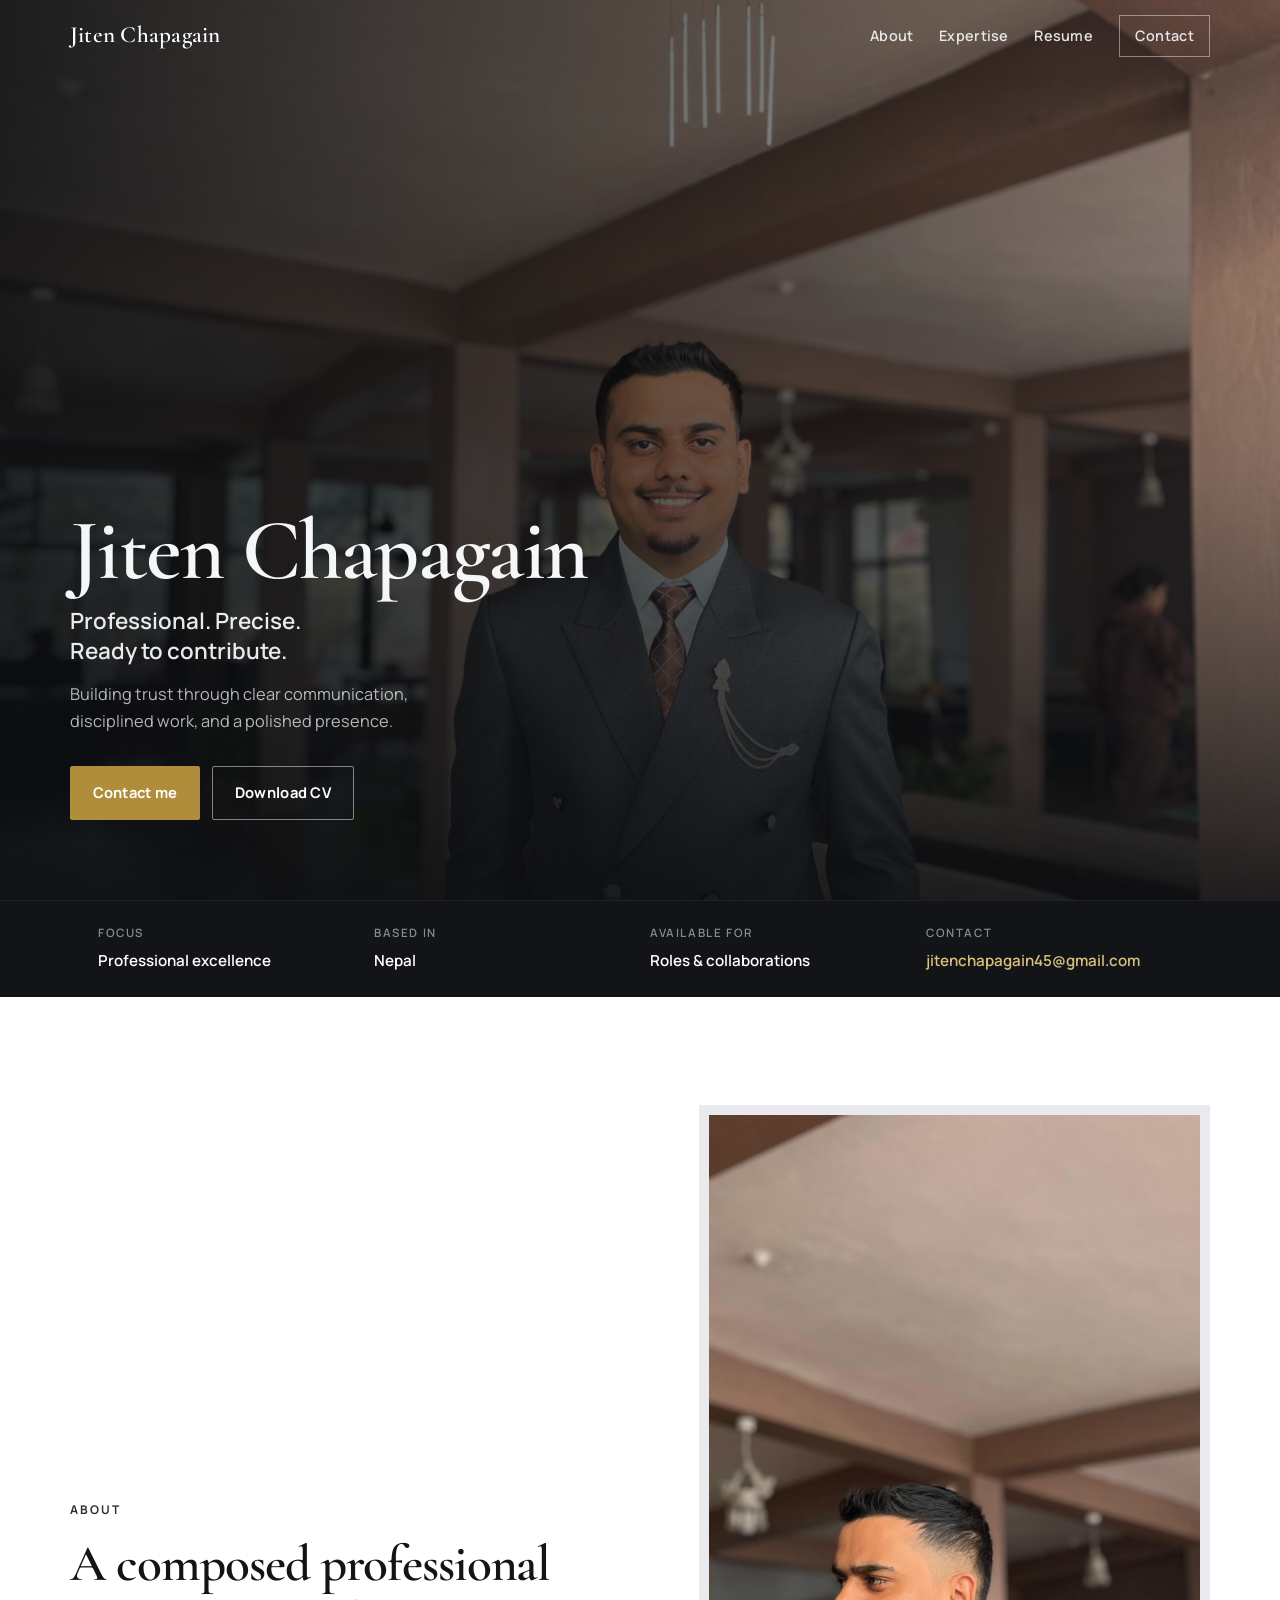
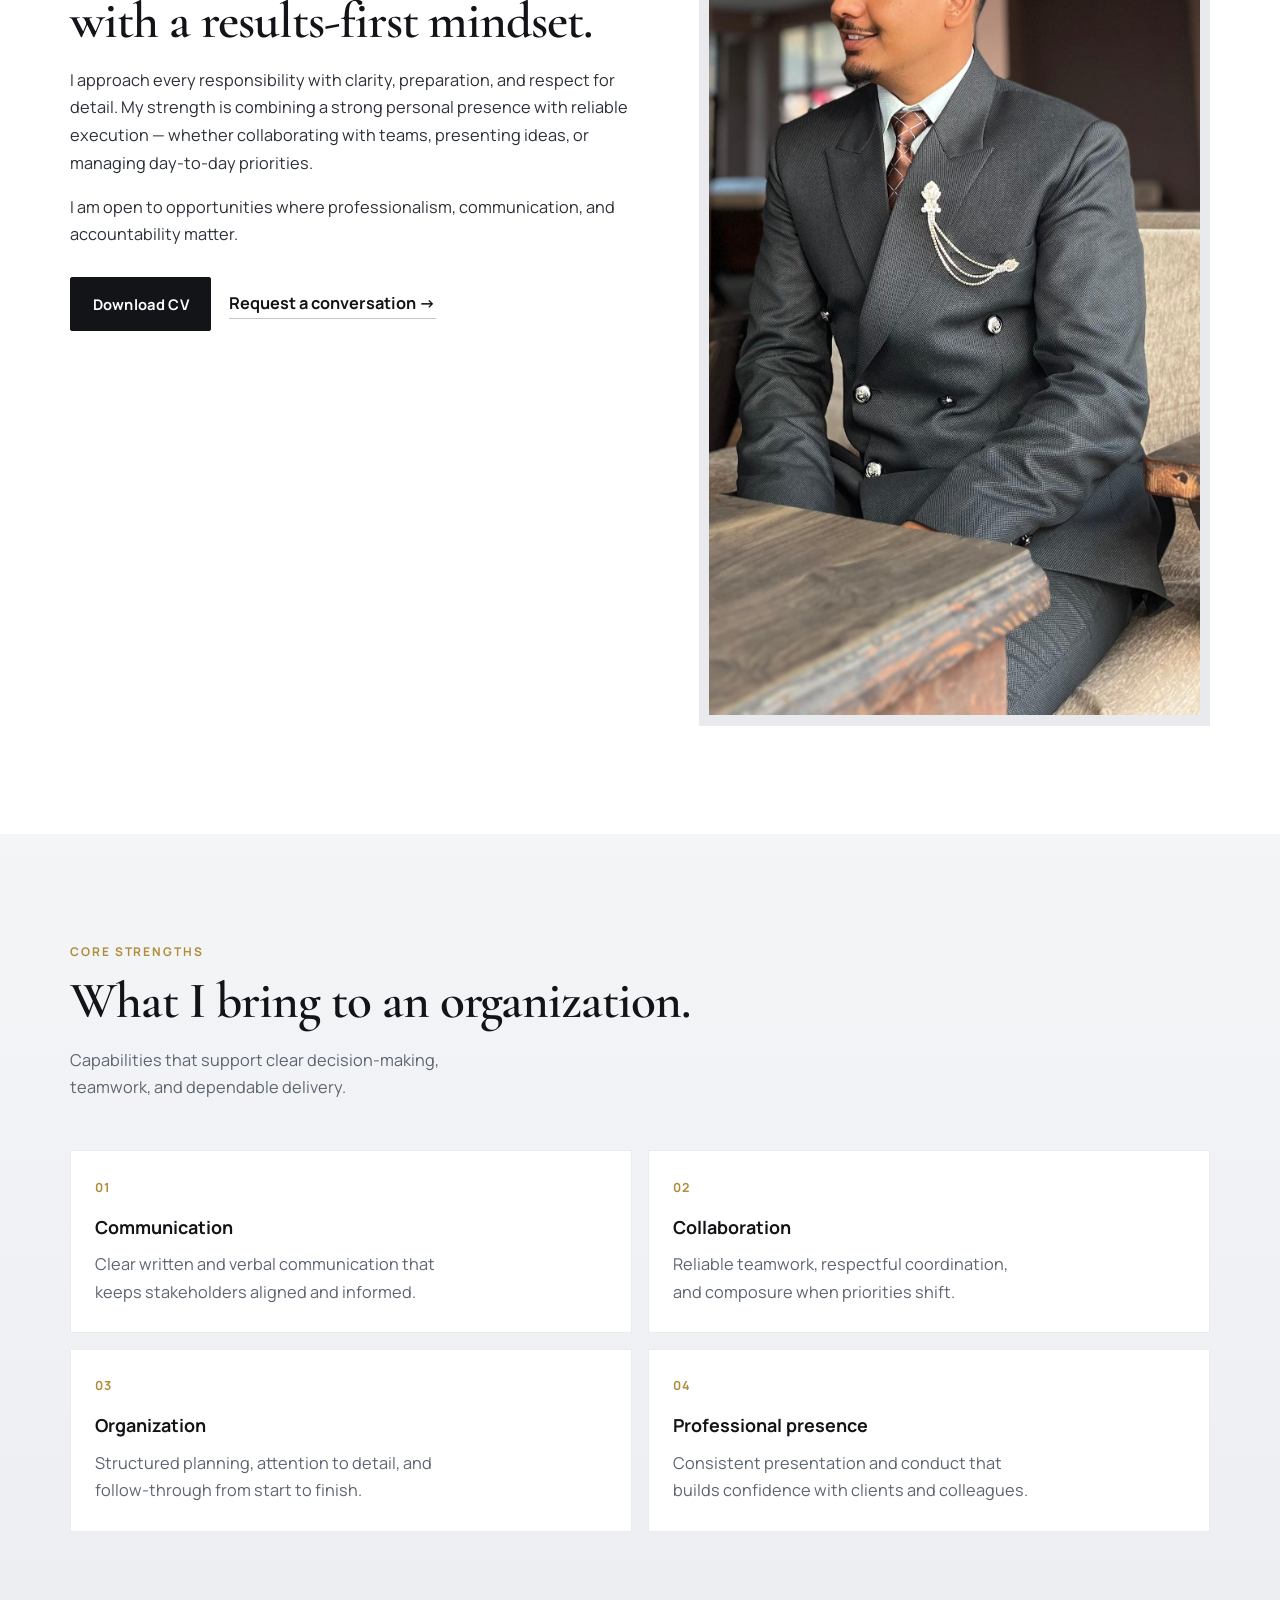
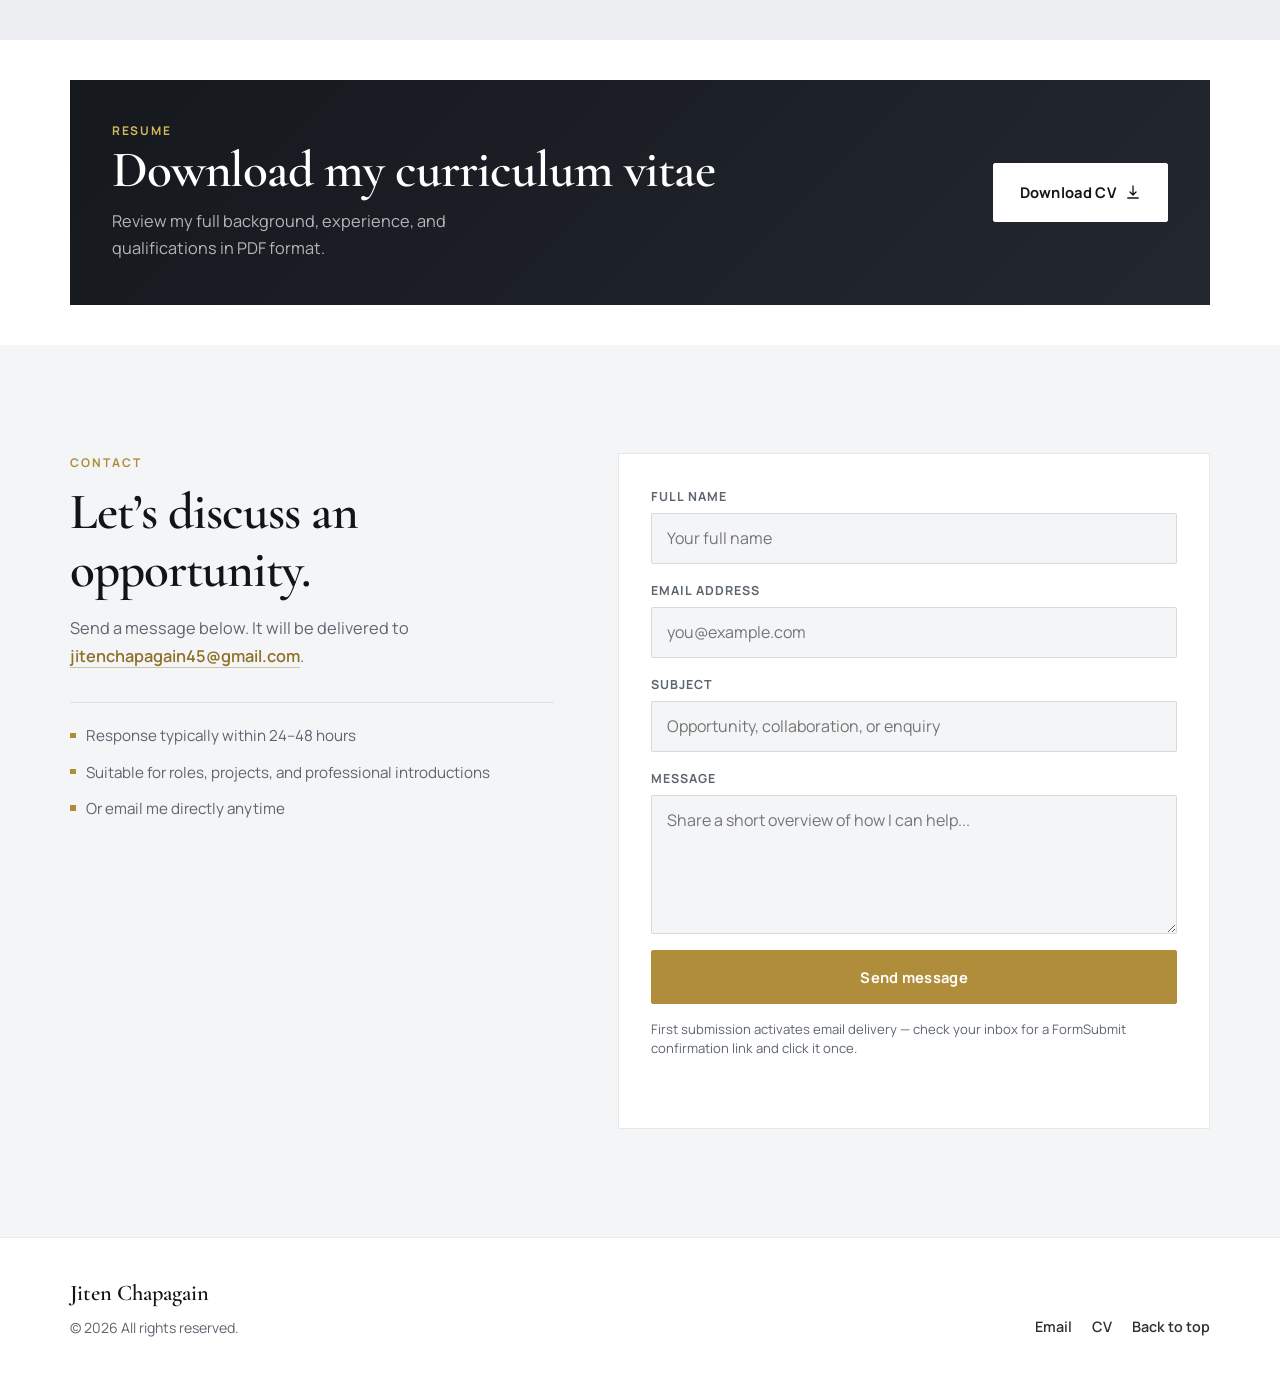
<file: index.html>
<!DOCTYPE html>
<html lang="en">
<head>
  <meta charset="UTF-8" />
  <meta name="viewport" content="width=device-width, initial-scale=1.0" />
  <meta name="description" content="Jiten Chapagain - Professional portfolio. Download CV and get in touch." />
  <title>Jiten Chapagain | Professional Portfolio</title>
  <link rel="preconnect" href="https://fonts.googleapis.com" />
  <link rel="preconnect" href="https://fonts.gstatic.com" crossorigin />
  <link href="https://fonts.googleapis.com/css2?family=Cormorant+Garamond:wght@500;600;700&family=Manrope:wght@400;500;600;700&display=swap" rel="stylesheet" />
  <link rel="stylesheet" href="css/style.css" />
</head>
<body>
  <a class="skip-link" href="#main">Skip to content</a>

  <header class="site-header" id="top">
    <div class="header-inner">
      <a class="logo" href="#top">Jiten Chapagain</a>
      <button class="nav-toggle" type="button" aria-expanded="false" aria-controls="site-nav" aria-label="Open menu">
        <span></span><span></span>
      </button>
      <nav class="site-nav" id="site-nav" aria-label="Primary">
        <a href="#about">About</a>
        <a href="#expertise">Expertise</a>
        <a href="#cv">Resume</a>
        <a href="#contact" class="nav-cta">Contact</a>
      </nav>
    </div>
  </header>

  <main id="main">
    <section class="hero" aria-label="Introduction">
      <div class="hero-media" aria-hidden="true">
        <img src="assets/portrait-standing.jpg" alt="" width="1200" height="1600" fetchpriority="high" />
        <div class="hero-veil"></div>
      </div>
      <div class="hero-content">
        <p class="hero-brand">Jiten Chapagain</p>
        <h1 class="hero-title">Professional. Precise. Ready to contribute.</h1>
        <p class="hero-lead">
          Building trust through clear communication, disciplined work, and a polished presence.
        </p>
        <div class="hero-actions">
          <a class="btn btn-primary" href="#contact">Contact me</a>
          <a class="btn btn-ghost" href="assets/Jiten Chapagain CV.pdf" download="Jiten Chapagain CV.pdf">Download CV</a>
        </div>
      </div>
    </section>

    <section class="trust-bar" aria-label="Highlights">
      <div class="trust-inner">
        <div class="trust-item">
          <span class="trust-label">Focus</span>
          <strong>Professional excellence</strong>
        </div>
        <div class="trust-item">
          <span class="trust-label">Based in</span>
          <strong>Nepal</strong>
        </div>
        <div class="trust-item">
          <span class="trust-label">Available for</span>
          <strong>Roles &amp; collaborations</strong>
        </div>
        <div class="trust-item">
          <span class="trust-label">Contact</span>
          <strong><a href="mailto:jitenchapagain45@gmail.com">jitenchapagain45@gmail.com</a></strong>
        </div>
      </div>
    </section>

    <section class="about section" id="about">
      <div class="section-grid about-grid">
        <div class="about-copy">
          <p class="eyebrow reveal">About</p>
          <h2 class="section-title reveal delay-1">A composed professional with a results-first mindset.</h2>
          <p class="reveal delay-2">
            I approach every responsibility with clarity, preparation, and respect for detail.
            My strength is combining a strong personal presence with reliable execution &mdash;
            whether collaborating with teams, presenting ideas, or managing day-to-day priorities.
          </p>
          <p class="reveal delay-3">
            I am open to opportunities where professionalism, communication, and accountability matter.
          </p>
          <div class="about-actions reveal delay-3">
            <a class="btn btn-dark" href="assets/Jiten Chapagain CV.pdf" download="Jiten Chapagain CV.pdf">Download CV</a>
            <a class="text-link" href="#contact">Request a conversation &rarr;</a>
          </div>
        </div>
        <figure class="about-photo reveal">
          <img
            src="assets/portrait-seated.jpg"
            alt="Jiten Chapagain in professional attire"
            width="900"
            height="1200"
            loading="lazy"
          />
        </figure>
      </div>
    </section>

    <section class="expertise section" id="expertise">
      <div class="section-intro">
        <p class="eyebrow reveal">Core strengths</p>
        <h2 class="section-title reveal delay-1">What I bring to an organization.</h2>
        <p class="section-lead reveal delay-2">
          Capabilities that support clear decision-making, teamwork, and dependable delivery.
        </p>
      </div>
      <div class="expertise-grid">
        <article class="expertise-card reveal">
          <span class="expertise-index">01</span>
          <h3>Communication</h3>
          <p>Clear written and verbal communication that keeps stakeholders aligned and informed.</p>
        </article>
        <article class="expertise-card reveal delay-1">
          <span class="expertise-index">02</span>
          <h3>Collaboration</h3>
          <p>Reliable teamwork, respectful coordination, and composure when priorities shift.</p>
        </article>
        <article class="expertise-card reveal delay-2">
          <span class="expertise-index">03</span>
          <h3>Organization</h3>
          <p>Structured planning, attention to detail, and follow-through from start to finish.</p>
        </article>
        <article class="expertise-card reveal delay-3">
          <span class="expertise-index">04</span>
          <h3>Professional presence</h3>
          <p>Consistent presentation and conduct that builds confidence with clients and colleagues.</p>
        </article>
      </div>
    </section>

    <section class="cv-section section" id="cv">
      <div class="cv-panel reveal">
        <div class="cv-copy">
          <p class="eyebrow">Resume</p>
          <h2 class="section-title">Download my curriculum vitae</h2>
          <p>Review my full background, experience, and qualifications in PDF format.</p>
        </div>
        <a class="btn btn-light btn-lg" href="assets/Jiten Chapagain CV.pdf" download="Jiten Chapagain CV.pdf">
          Download CV
          <svg width="18" height="18" viewBox="0 0 24 24" fill="none" aria-hidden="true">
            <path d="M12 4v12m0 0l-4-4m4 4l4-4M5 20h14" stroke="currentColor" stroke-width="1.75" stroke-linecap="round" stroke-linejoin="round"/>
          </svg>
        </a>
      </div>
    </section>

    <section class="contact section" id="contact">
      <div class="contact-layout">
        <div class="contact-intro">
          <p class="eyebrow reveal">Contact</p>
          <h2 class="section-title reveal delay-1">Let&rsquo;s discuss an opportunity.</h2>
          <p class="section-lead reveal delay-2">
            Send a message below. It will be delivered to
            <a href="mailto:jitenchapagain45@gmail.com">jitenchapagain45@gmail.com</a>.
          </p>
          <ul class="contact-points reveal delay-3">
            <li>Response typically within 24&ndash;48 hours</li>
            <li>Suitable for roles, projects, and professional introductions</li>
            <li>Or email me directly anytime</li>
          </ul>
        </div>

        <form
          class="contact-form reveal"
          id="contact-form"
          action="https://formsubmit.co/jitenchapagain45@gmail.com"
          method="POST"
          novalidate
        >
          <input type="hidden" name="_subject" value="New message from Jiten Chapagain Portfolio" />
          <input type="hidden" name="_template" value="table" />
          <input type="hidden" name="_captcha" value="false" />
          <input type="hidden" name="_next" id="form-next" value="" />
          <input type="text" name="_honey" class="honey" tabindex="-1" autocomplete="off" aria-hidden="true" />

          <div class="form-row">
            <label for="name">Full name</label>
            <input type="text" id="name" name="name" autocomplete="name" required placeholder="Your full name" />
          </div>
          <div class="form-row">
            <label for="email">Email address</label>
            <input type="email" id="email" name="email" autocomplete="email" required placeholder="you@example.com" />
          </div>
          <div class="form-row">
            <label for="subject">Subject</label>
            <input type="text" id="subject" name="subject" required placeholder="Opportunity, collaboration, or enquiry" />
          </div>
          <div class="form-row">
            <label for="message">Message</label>
            <textarea id="message" name="message" rows="5" required placeholder="Share a short overview of how I can help..."></textarea>
          </div>
          <button class="btn btn-primary btn-lg" type="submit" id="submit-btn">Send message</button>
          <p class="form-note">First submission activates email delivery &mdash; check your inbox for a FormSubmit confirmation link and click it once.</p>
          <p class="form-status" id="form-status" role="status" aria-live="polite"></p>
        </form>
      </div>
    </section>
  </main>

  <footer class="site-footer">
    <div class="footer-inner">
      <div>
        <p class="footer-brand">Jiten Chapagain</p>
        <p class="footer-copy">&copy; <span id="year"></span> All rights reserved.</p>
      </div>
      <div class="footer-links">
        <a href="mailto:jitenchapagain45@gmail.com">Email</a>
        <a href="assets/Jiten Chapagain CV.pdf" download="Jiten Chapagain CV.pdf">CV</a>
        <a href="#top">Back to top</a>
      </div>
    </div>
  </footer>

  <script src="js/script.js"></script>
</body>
</html>
</file>
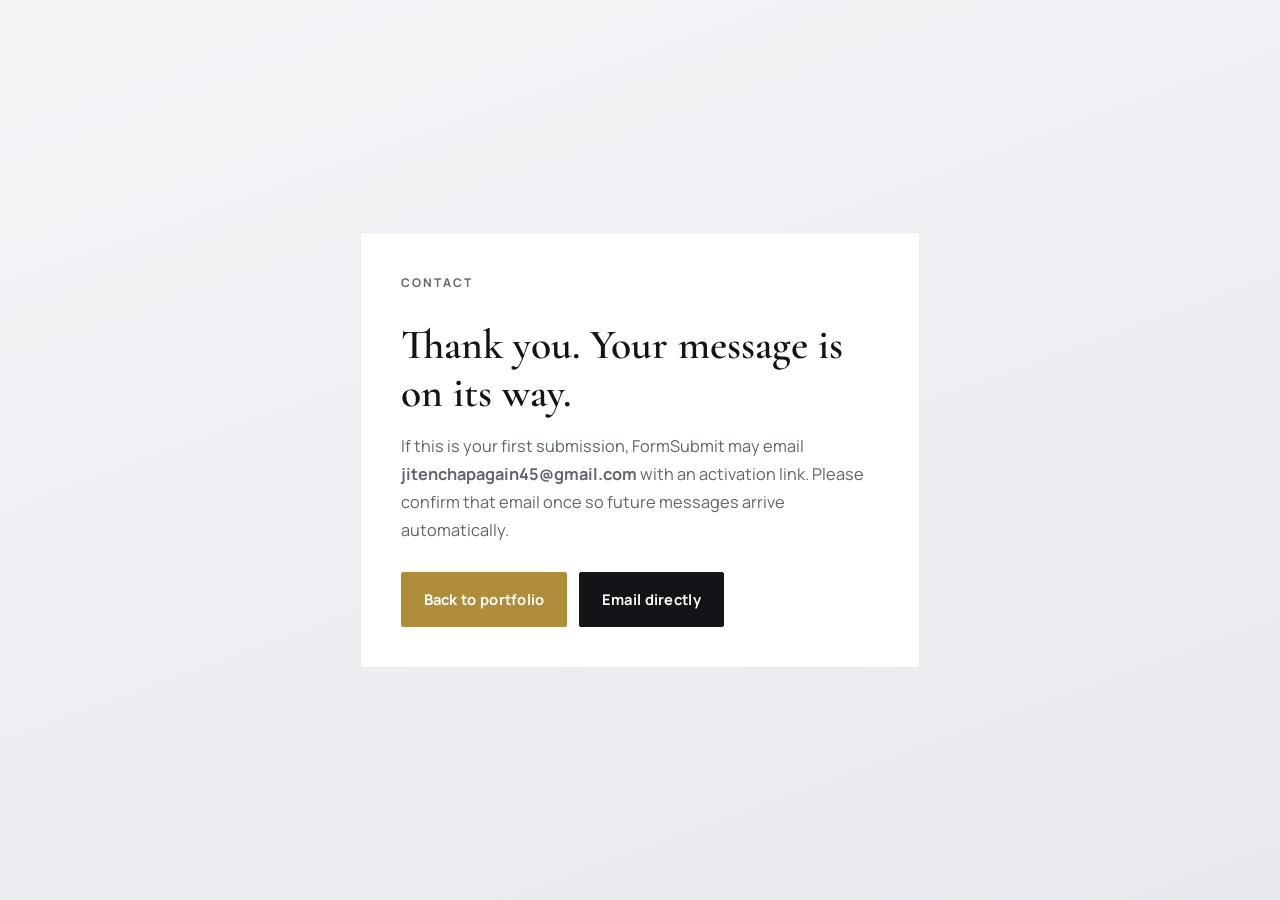
<file: thank-you.html>
<!DOCTYPE html>
<html lang="en">
<head>
  <meta charset="UTF-8" />
  <meta name="viewport" content="width=device-width, initial-scale=1.0" />
  <title>Message sent | Jiten Chapagain</title>
  <link rel="preconnect" href="https://fonts.googleapis.com" />
  <link rel="preconnect" href="https://fonts.gstatic.com" crossorigin />
  <link href="https://fonts.googleapis.com/css2?family=Cormorant+Garamond:wght@600&family=Manrope:wght@400;600&display=swap" rel="stylesheet" />
  <link rel="stylesheet" href="css/style.css" />
</head>
<body class="thankyou-page">
  <main class="thankyou">
    <p class="eyebrow">Contact</p>
    <h1>Thank you. Your message is on its way.</h1>
    <p>
      If this is your first submission, FormSubmit may email
      <strong>jitenchapagain45@gmail.com</strong> with an activation link.
      Please confirm that email once so future messages arrive automatically.
    </p>
    <div class="hero-actions">
      <a class="btn btn-primary" href="index.html">Back to portfolio</a>
      <a class="btn btn-dark" href="mailto:jitenchapagain45@gmail.com">Email directly</a>
    </div>
  </main>
</body>
</html>
</file>
<file: css/style.css>
/* Jiten Chapagain - Professional Portfolio */

:root {
  --ink: #121417;
  --ink-soft: #2c3138;
  --muted: #5c6570;
  --line: #d7dce3;
  --surface: #f4f5f7;
  --surface-2: #e8eaee;
  --white: #ffffff;
  --accent: #b08d3a;
  --accent-deep: #8f7029;
  --hero-ink: #f5f6f8;

  --font-display: "Cormorant Garamond", Georgia, serif;
  --font-body: "Manrope", "Segoe UI", sans-serif;

  --space: clamp(1rem, 2.4vw, 1.75rem);
  --max: 1140px;
  --header-h: 4.5rem;
  --ease: cubic-bezier(0.22, 1, 0.36, 1);
  --radius: 2px;
}

*,
*::before,
*::after {
  box-sizing: border-box;
}

html {
  scroll-behavior: smooth;
}

body {
  margin: 0;
  font-family: var(--font-body);
  font-size: 1.02rem;
  line-height: 1.7;
  color: var(--ink);
  background: var(--surface);
  -webkit-font-smoothing: antialiased;
}

img {
  max-width: 100%;
  display: block;
}

a {
  color: inherit;
  text-decoration-thickness: 1px;
  text-underline-offset: 0.18em;
}

a:hover {
  color: var(--accent-deep);
}

.skip-link {
  position: absolute;
  left: 1rem;
  top: -100px;
  background: var(--ink);
  color: var(--white);
  padding: 0.55rem 0.9rem;
  z-index: 1000;
}

.skip-link:focus {
  top: 1rem;
}

/* Header */
.site-header {
  position: fixed;
  inset: 0 0 auto;
  z-index: 100;
  height: var(--header-h);
  transition: background 0.3s var(--ease), box-shadow 0.3s var(--ease), backdrop-filter 0.3s;
}

.site-header.is-scrolled {
  background: rgba(244, 245, 247, 0.94);
  backdrop-filter: blur(12px);
  box-shadow: 0 1px 0 rgba(18, 20, 23, 0.08);
}

.site-header.is-scrolled .logo,
.site-header.is-scrolled .site-nav a {
  color: var(--ink);
}

.header-inner {
  max-width: calc(var(--max) + 3.5rem);
  margin: 0 auto;
  padding: 0 var(--space);
  height: 100%;
  display: flex;
  align-items: center;
  justify-content: space-between;
  gap: 1rem;
}

.logo {
  font-family: var(--font-display);
  font-size: 1.45rem;
  font-weight: 600;
  letter-spacing: 0.01em;
  color: var(--white);
  text-decoration: none;
  white-space: nowrap;
}

.site-nav {
  display: flex;
  align-items: center;
  gap: 1.6rem;
}

.site-nav a {
  color: rgba(245, 246, 248, 0.9);
  text-decoration: none;
  font-size: 0.9rem;
  font-weight: 600;
  letter-spacing: 0.02em;
}

.site-header.is-scrolled .site-nav a:hover {
  color: var(--accent);
}

.nav-cta {
  padding: 0.5rem 0.95rem;
  border: 1px solid rgba(245, 246, 248, 0.45);
}

.site-header.is-scrolled .nav-cta {
  border-color: var(--ink);
  background: var(--ink);
  color: var(--white) !important;
}

.site-header.is-scrolled .nav-cta:hover {
  background: var(--accent);
  border-color: var(--accent);
}

.nav-toggle {
  display: none;
  width: 2.4rem;
  height: 2.4rem;
  border: 0;
  background: transparent;
  cursor: pointer;
  padding: 0;
}

.nav-toggle span {
  display: block;
  width: 1.25rem;
  height: 1.5px;
  background: var(--white);
  margin: 0.32rem auto;
  transition: transform 0.3s var(--ease);
}

.site-header.is-scrolled .nav-toggle span,
.site-header.menu-open .nav-toggle span {
  background: var(--ink);
}

.nav-toggle[aria-expanded="true"] span:first-child {
  transform: translateY(5.1px) rotate(45deg);
}

.nav-toggle[aria-expanded="true"] span:last-child {
  transform: translateY(-5.1px) rotate(-45deg);
}

/* Hero */
.hero {
  position: relative;
  min-height: 100vh;
  min-height: 100dvh;
  display: grid;
  align-items: end;
  color: var(--hero-ink);
  overflow: hidden;
}

.hero-media {
  position: absolute;
  inset: 0;
}

.hero-media img {
  width: 100%;
  height: 100%;
  object-fit: cover;
  object-position: 68% 42%;
  transform: scale(1.03);
  animation: hero-ken 16s var(--ease) forwards;
}

@keyframes hero-ken {
  to { transform: scale(1); }
}

.hero-veil {
  position: absolute;
  inset: 0;
  background:
    linear-gradient(100deg, rgba(12, 14, 17, 0.9) 0%, rgba(12, 14, 17, 0.62) 42%, rgba(12, 14, 17, 0.28) 100%),
    linear-gradient(0deg, rgba(12, 14, 17, 0.88) 0%, rgba(12, 14, 17, 0.2) 48%, transparent 70%);
}

.hero-content {
  position: relative;
  z-index: 1;
  max-width: calc(var(--max) + 3.5rem);
  width: 100%;
  margin: 0 auto;
  padding: calc(var(--header-h) + 2rem) var(--space) 5rem;
  animation: hero-in 0.9s var(--ease) both;
}

@keyframes hero-in {
  from { opacity: 0; transform: translateY(18px); }
  to { opacity: 1; transform: none; }
}

.hero-brand {
  margin: 0 0 0.85rem;
  font-family: var(--font-display);
  font-size: clamp(3rem, 7.5vw, 5.4rem);
  line-height: 0.95;
  font-weight: 600;
  letter-spacing: -0.02em;
}

.hero-title {
  margin: 0 0 0.9rem;
  max-width: 18ch;
  font-family: var(--font-body);
  font-size: clamp(1.15rem, 2vw, 1.4rem);
  font-weight: 600;
  line-height: 1.35;
  color: rgba(245, 246, 248, 0.95);
}

.hero-lead {
  margin: 0 0 1.85rem;
  max-width: 38ch;
  color: rgba(245, 246, 248, 0.72);
  font-size: 1.02rem;
}

.hero-actions {
  display: flex;
  flex-wrap: wrap;
  gap: 0.75rem;
}

/* Trust bar */
.trust-bar {
  background: var(--ink);
  color: var(--white);
  border-top: 1px solid rgba(255, 255, 255, 0.06);
}

.trust-inner {
  max-width: var(--max);
  margin: 0 auto;
  padding: 1.4rem var(--space);
  display: grid;
  grid-template-columns: repeat(4, 1fr);
  gap: 1.25rem;
}

.trust-label {
  display: block;
  margin-bottom: 0.25rem;
  font-size: 0.72rem;
  letter-spacing: 0.14em;
  text-transform: uppercase;
  color: rgba(255, 255, 255, 0.5);
  font-weight: 600;
}

.trust-item strong {
  font-size: 0.95rem;
  font-weight: 600;
}

.trust-item a {
  color: #d8c07a;
  text-decoration: none;
}

.trust-item a:hover {
  color: #f0dfa5;
}

/* Buttons */
.btn {
  display: inline-flex;
  align-items: center;
  justify-content: center;
  gap: 0.5rem;
  padding: 0.85rem 1.35rem;
  font-family: var(--font-body);
  font-size: 0.92rem;
  font-weight: 700;
  letter-spacing: 0.02em;
  text-decoration: none;
  border: 1.5px solid transparent;
  border-radius: var(--radius);
  cursor: pointer;
  transition: background 0.2s, color 0.2s, border-color 0.2s, transform 0.2s;
}

.btn:hover {
  transform: translateY(-1px);
  color: inherit;
}

.btn-primary {
  background: var(--accent);
  color: var(--white);
  border-color: var(--accent);
}

.btn-primary:hover {
  background: var(--accent-deep);
  border-color: var(--accent-deep);
  color: var(--white);
}

.btn-ghost {
  background: transparent;
  color: var(--white);
  border-color: rgba(245, 246, 248, 0.5);
}

.btn-ghost:hover {
  background: rgba(255, 255, 255, 0.08);
  border-color: var(--white);
  color: var(--white);
}

.btn-dark {
  background: var(--ink);
  color: var(--white);
  border-color: var(--ink);
}

.btn-dark:hover {
  background: var(--ink-soft);
  border-color: var(--ink-soft);
  color: var(--white);
}

.btn-light {
  background: var(--white);
  color: var(--ink);
  border-color: var(--white);
}

.btn-light:hover {
  background: transparent;
  color: var(--white);
  border-color: rgba(255, 255, 255, 0.55);
}

.btn-lg {
  padding: 1rem 1.6rem;
}

.btn:disabled {
  opacity: 0.65;
  cursor: wait;
  transform: none;
}

/* Sections */
.section {
  padding: clamp(4.25rem, 9vw, 6.75rem) var(--space);
}

.section-grid,
.section-intro,
.contact-layout,
.cv-panel,
.footer-inner,
.expertise-grid {
  max-width: var(--max);
  margin-left: auto;
  margin-right: auto;
}

.eyebrow {
  margin: 0 0 0.7rem;
  font-size: 0.75rem;
  font-weight: 700;
  letter-spacing: 0.16em;
  text-transform: uppercase;
  color: var(--accent);
}

.section-title {
  margin: 0 0 1rem;
  font-family: var(--font-display);
  font-size: clamp(2.1rem, 4.4vw, 3.2rem);
  font-weight: 600;
  line-height: 1.12;
  letter-spacing: -0.02em;
  color: var(--ink);
}

.section-lead {
  margin: 0;
  max-width: 44ch;
  color: var(--muted);
}

/* About */
.about {
  background: var(--white);
}

.about-grid {
  display: grid;
  grid-template-columns: 1.05fr 0.95fr;
  gap: clamp(2rem, 5vw, 4.25rem);
  align-items: center;
}

.about-copy p {
  color: var(--ink-soft);
  margin: 0 0 1rem;
}

.about-actions {
  margin-top: 1.75rem;
  display: flex;
  flex-wrap: wrap;
  align-items: center;
  gap: 1.1rem;
}

.text-link {
  font-weight: 700;
  text-decoration: none;
  color: var(--ink);
  border-bottom: 1px solid rgba(18, 20, 23, 0.25);
}

.text-link:hover {
  color: var(--accent);
  border-bottom-color: var(--accent);
}

.about-photo {
  margin: 0;
  background: var(--surface-2);
  padding: 0.65rem;
}

.about-photo img {
  width: 100%;
  aspect-ratio: 4 / 5;
  object-fit: cover;
  object-position: center 18%;
}

/* Expertise */
.expertise {
  background:
    linear-gradient(180deg, var(--surface) 0%, #eceef2 100%);
}

.section-intro {
  margin-bottom: clamp(2rem, 4vw, 3rem);
}

.expertise-grid {
  display: grid;
  grid-template-columns: repeat(2, 1fr);
  gap: 1rem;
}

.expertise-card {
  background: var(--white);
  border: 1px solid rgba(18, 20, 23, 0.08);
  padding: 1.6rem 1.5rem;
}

.expertise-index {
  display: block;
  margin-bottom: 0.85rem;
  font-size: 0.78rem;
  letter-spacing: 0.12em;
  color: var(--accent);
  font-weight: 700;
}

.expertise-card h3 {
  margin: 0 0 0.55rem;
  font-size: 1.12rem;
  font-weight: 700;
}

.expertise-card p {
  margin: 0;
  color: var(--muted);
  max-width: 36ch;
}

/* CV */
.cv-section {
  padding-top: clamp(1.5rem, 4vw, 2.5rem);
  padding-bottom: clamp(1.5rem, 4vw, 2.5rem);
  background: var(--white);
}

.cv-panel {
  display: flex;
  align-items: center;
  justify-content: space-between;
  gap: 1.75rem;
  flex-wrap: wrap;
  padding: clamp(1.8rem, 3.5vw, 2.6rem);
  background: linear-gradient(135deg, #15181d 0%, #232830 100%);
  color: var(--white);
}

.cv-panel .eyebrow {
  color: #d4b75d;
}

.cv-panel .section-title {
  color: var(--white);
  margin-bottom: 0.55rem;
}

.cv-copy p {
  margin: 0;
  max-width: 42ch;
  color: rgba(245, 246, 248, 0.7);
}

/* Contact */
.contact {
  background: var(--surface);
}

.contact-layout {
  display: grid;
  grid-template-columns: 0.9fr 1.1fr;
  gap: clamp(2rem, 5vw, 4.5rem);
  align-items: start;
}

.contact-intro .section-lead a {
  color: var(--accent-deep);
  font-weight: 600;
  text-decoration: none;
  border-bottom: 1px solid rgba(139, 105, 20, 0.35);
}

.contact-points {
  margin: 2rem 0 0;
  padding: 1.25rem 0 0;
  border-top: 1px solid rgba(18, 20, 23, 0.1);
  list-style: none;
  display: grid;
  gap: 0.65rem;
  color: var(--muted);
  font-size: 0.95rem;
}

.contact-points li {
  padding-left: 1rem;
  position: relative;
}

.contact-points li::before {
  content: "";
  position: absolute;
  left: 0;
  top: 0.6em;
  width: 0.35rem;
  height: 0.35rem;
  background: var(--accent);
}

.contact-form {
  display: grid;
  gap: 1rem;
  padding: clamp(1.4rem, 3vw, 2rem);
  background: var(--white);
  border: 1px solid rgba(18, 20, 23, 0.1);
}

.form-row {
  display: grid;
  gap: 0.35rem;
}

.form-row label {
  font-size: 0.78rem;
  font-weight: 700;
  letter-spacing: 0.08em;
  text-transform: uppercase;
  color: var(--muted);
}

.form-row input,
.form-row textarea {
  width: 100%;
  padding: 0.85rem 0.95rem;
  font-family: var(--font-body);
  font-size: 1rem;
  color: var(--ink);
  background: var(--surface);
  border: 1px solid rgba(18, 20, 23, 0.12);
  border-radius: var(--radius);
  outline: none;
  transition: border-color 0.2s, box-shadow 0.2s, background 0.2s;
  resize: vertical;
}

.form-row input:focus,
.form-row textarea:focus {
  border-color: var(--accent);
  background: var(--white);
  box-shadow: 0 0 0 3px rgba(139, 105, 20, 0.15);
}

.form-row input.is-invalid,
.form-row textarea.is-invalid {
  border-color: #a33b2d;
}

.honey {
  position: absolute !important;
  left: -9999px !important;
  opacity: 0 !important;
  height: 0 !important;
  width: 0 !important;
  pointer-events: none !important;
}

.form-note {
  margin: 0;
  font-size: 0.82rem;
  color: var(--muted);
  line-height: 1.5;
}

.form-status {
  margin: 0;
  min-height: 1.35em;
  font-size: 0.95rem;
  font-weight: 600;
}

.form-status.success { color: #1f6b43; }
.form-status.error { color: #a33b2d; }

/* Footer */
.site-footer {
  background: var(--white);
  border-top: 1px solid rgba(18, 20, 23, 0.08);
  padding: 2.25rem var(--space) 2.75rem;
}

.footer-inner {
  display: flex;
  flex-wrap: wrap;
  justify-content: space-between;
  gap: 1.25rem;
  align-items: flex-end;
}

.footer-brand {
  margin: 0 0 0.25rem;
  font-family: var(--font-display);
  font-size: 1.4rem;
  font-weight: 600;
}

.footer-copy {
  margin: 0;
  color: var(--muted);
  font-size: 0.88rem;
}

.footer-links {
  display: flex;
  gap: 1.25rem;
}

.footer-links a {
  font-size: 0.9rem;
  font-weight: 600;
  text-decoration: none;
  color: var(--ink-soft);
}

.footer-links a:hover {
  color: var(--accent);
}

/* Thank you page */
.thankyou-page {
  min-height: 100vh;
  display: grid;
  place-items: center;
  background:
    linear-gradient(160deg, #f4f5f7 0%, #e7e9ee 100%);
}

.thankyou {
  max-width: 560px;
  margin: 2rem;
  padding: 2.5rem;
  background: var(--white);
  border: 1px solid rgba(18, 20, 23, 0.08);
}

.thankyou h1 {
  margin: 0 0 1rem;
  font-family: var(--font-display);
  font-size: clamp(2rem, 4vw, 2.6rem);
  line-height: 1.15;
  font-weight: 600;
}

.thankyou p {
  color: var(--muted);
  margin: 0 0 1.75rem;
}

/* Reveal */
.reveal {
  opacity: 0;
  transform: translateY(22px);
  transition: opacity 0.7s var(--ease), transform 0.7s var(--ease);
}

.reveal.is-visible {
  opacity: 1;
  transform: none;
}

.delay-1 { transition-delay: 0.08s; }
.delay-2 { transition-delay: 0.16s; }
.delay-3 { transition-delay: 0.24s; }

/* Responsive */
@media (max-width: 900px) {
  .about-grid,
  .contact-layout,
  .expertise-grid,
  .trust-inner {
    grid-template-columns: 1fr;
  }

  .about-photo {
    order: -1;
    max-width: 420px;
  }

  .trust-inner {
    gap: 1rem;
  }
}

@media (max-width: 760px) {
  .nav-toggle {
    display: block;
    z-index: 120;
  }

  .site-nav {
    position: fixed;
    inset: 0;
    background: var(--surface);
    flex-direction: column;
    justify-content: center;
    gap: 1.5rem;
    opacity: 0;
    pointer-events: none;
    transition: opacity 0.3s var(--ease);
  }

  .site-nav.is-open {
    opacity: 1;
    pointer-events: auto;
  }

  .site-nav a {
    color: var(--ink);
    font-size: 1.25rem;
  }

  .nav-cta {
    border-color: var(--ink);
  }

  .logo {
    font-size: 1.25rem;
  }

  .cv-panel {
    flex-direction: column;
    align-items: flex-start;
  }
}

@media (prefers-reduced-motion: reduce) {
  html { scroll-behavior: auto; }
  .reveal { opacity: 1; transform: none; transition: none; }
  .hero-media img { animation: none; transform: none; }
  .btn:hover { transform: none; }
}
</file>
